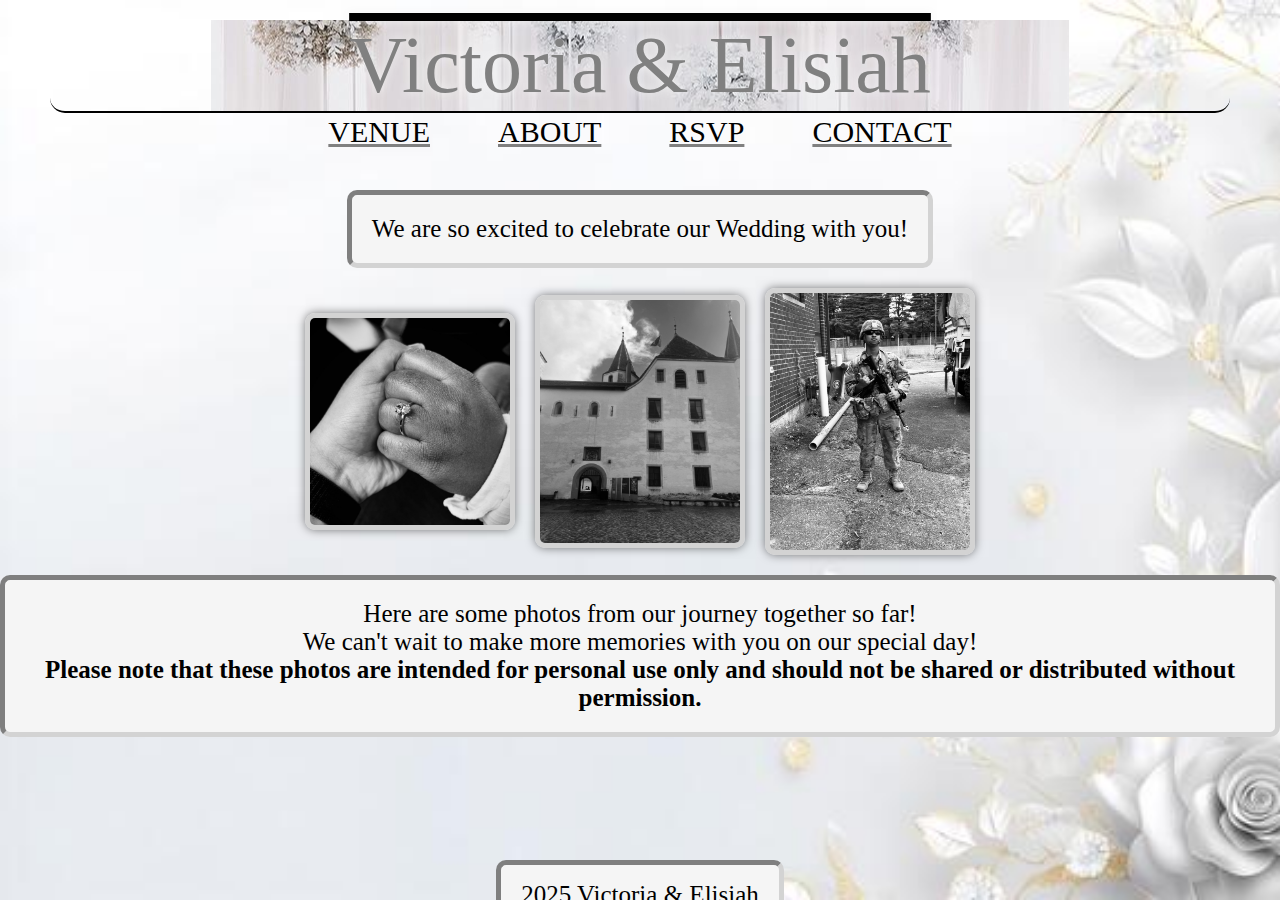
<file: 02-css-basics/index.html>
<!DOCTYPE html>
<html>
<head>
    <title>Welcome</title>
    <link rel="stylesheet" href="style.css">
</head>
<body>
    <header>
        <div class="title">Victoria & Elisiah</div>
        <nav>
            <a href="venue.html">VENUE</a>
            <a href="about.html">ABOUT</a>
            <a href="rsvp.html">RSVP</a>
            <a href="contact.html">CONTACT</a>
        </nav>
    </header>
    <p>We are so excited to celebrate our Wedding with you!</p>

<div class="image-row">
  <img src="proposalring.png">
  <img src="castle.png">
  <img src="coolguy.png">
</div>
<p>
    Here are some photos from our journey together so far!<br>
    We can't wait to make more memories with you on our special day!<br>
    <b>Please note that these photos are intended for personal use only and should not be shared or distributed without permission.</b>
</p>

    <footer>
        <p> 2025 Victoria & Elisiah</p>
    </footer>

</body>
</html>
</file>
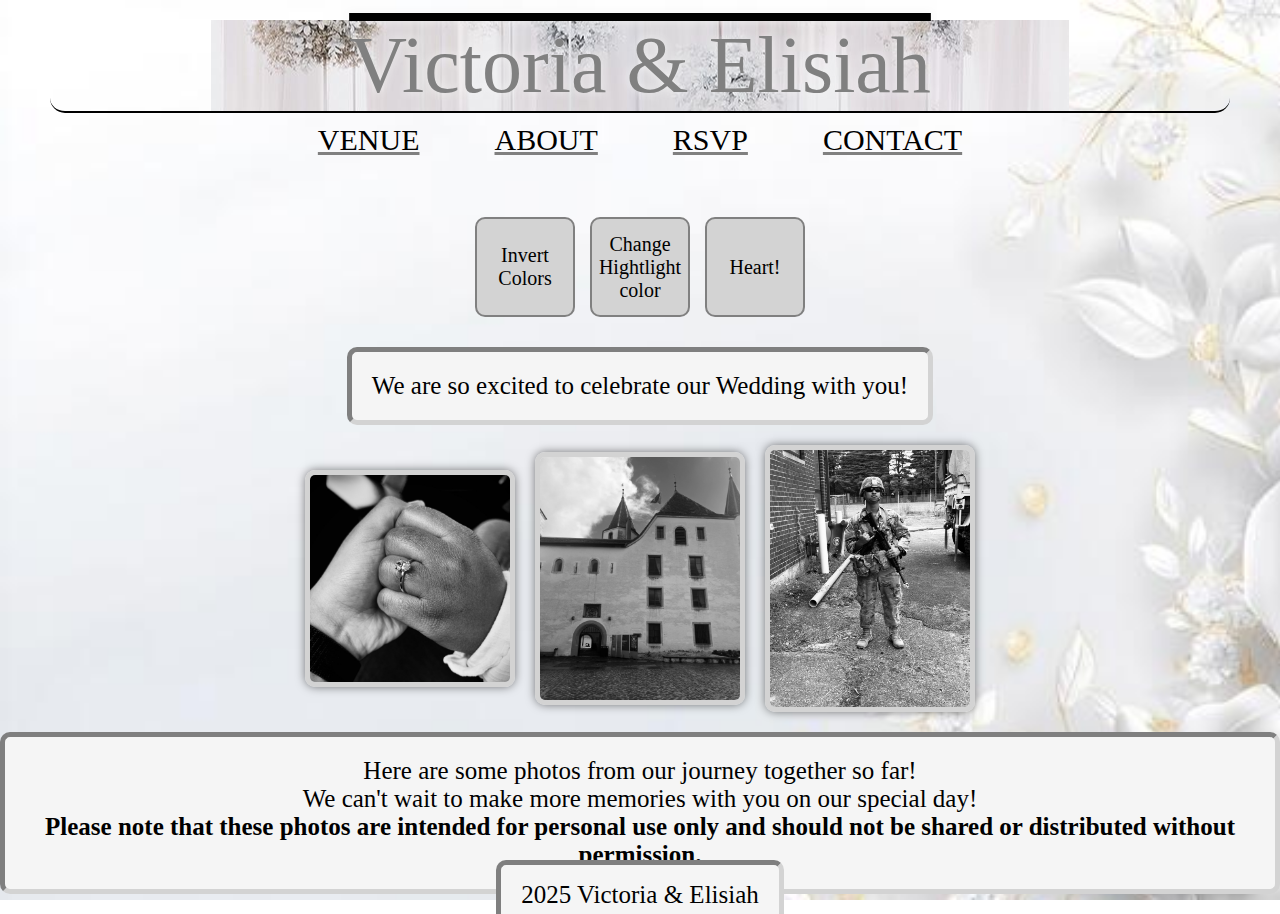
<file: 03-js-dom-basics/index.html>
<!DOCTYPE html>
<html>
<head>
    <title>Welcome</title>
    <link rel="stylesheet" href="style.css">
    <script src="script.js" defer></script>
</head>
<body>
    <header>
        <div class="title">Victoria & Elisiah</div>
        <nav>
            <a href="venue.html">VENUE</a>
            <a href="about.html">ABOUT</a>
            <a href="rsvp.html">RSVP</a>
            <a href="contact.html">CONTACT</a>
        </nav>
    </header>
    <nav>
    <button id= "IC">  Invert Colors</button>
    <button id="chc"> Change Hightlight color</button>
    <button id="H"> Heart!</button>

</nav>
    <p>We are so excited to celebrate our Wedding with you!</p>

<div class="image-row">
  <img src="proposalring.png">
  <img src="castle.png">
  <img src="coolguy.png">
</div>
<p>
    Here are some photos from our journey together so far!<br>
    We can't wait to make more memories with you on our special day!<br>
    <b>Please note that these photos are intended for personal use only and should not be shared or distributed without permission.</b>
</p>
    <footer>
        <p> 2025 Victoria & Elisiah</p>
    </footer>
</body>
</html>
</file>
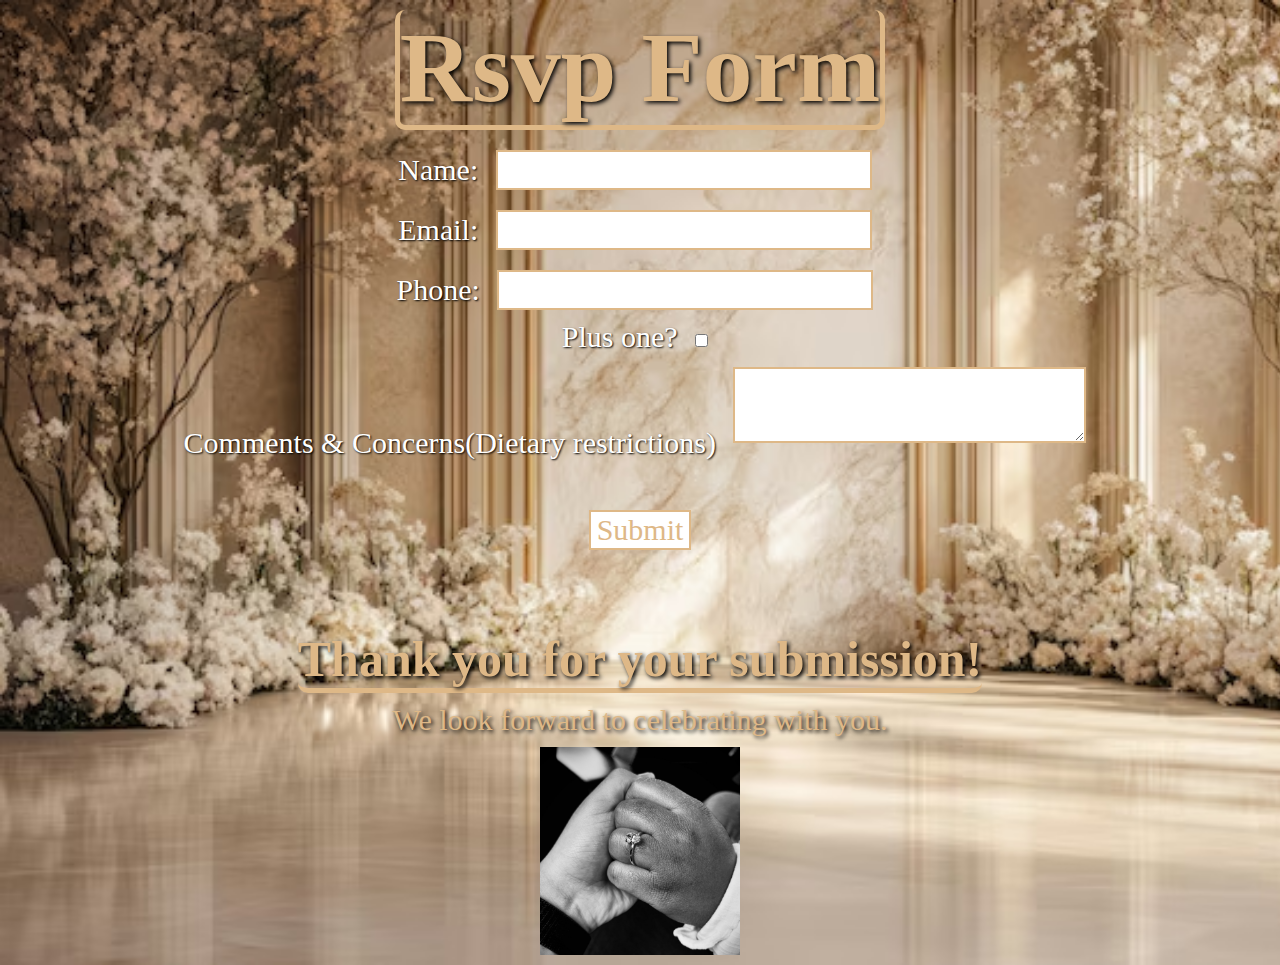
<file: 04-js-forms/index.html>
<head>
    <meta name="viewport" content="width=device-width, initial-scale=1.0">
    <title>RSVP Form</title>
    <link rel="stylesheet" href="style.css">
    <script src="script.js" defer></script>
</head>
<body>
    <h1> Rsvp Form</h1>
     <form id = "RSVPForm">
        <label for = "name">Name:</label>
        <input type="text" id="name" required>
        <br>
        <label for ="email">Email:</label>
        <input type="email" id="email" required>
        <br>
        <label for="phone">Phone:</label>
        <input type="number" name="phone" required>
        <br>
        <label for="plusone">Plus one?</label>
        <input type="checkbox" id="plusone">
        <br>
        <label for = "comments">Comments & Concerns(Dietary restrictions)</label>
        <textarea id ="comments"></textarea>
        <br>
    
        <button type = "submit" id="add Applicant">Submit</button>
     </form>
     <section>
        <h2>Thank you for your submission!</h2>
        <p>We look forward to celebrating with you.</p>
        <img src="proposalring.png">
      </section>
      <div id="all-applicants"></div>

</body>
</file>
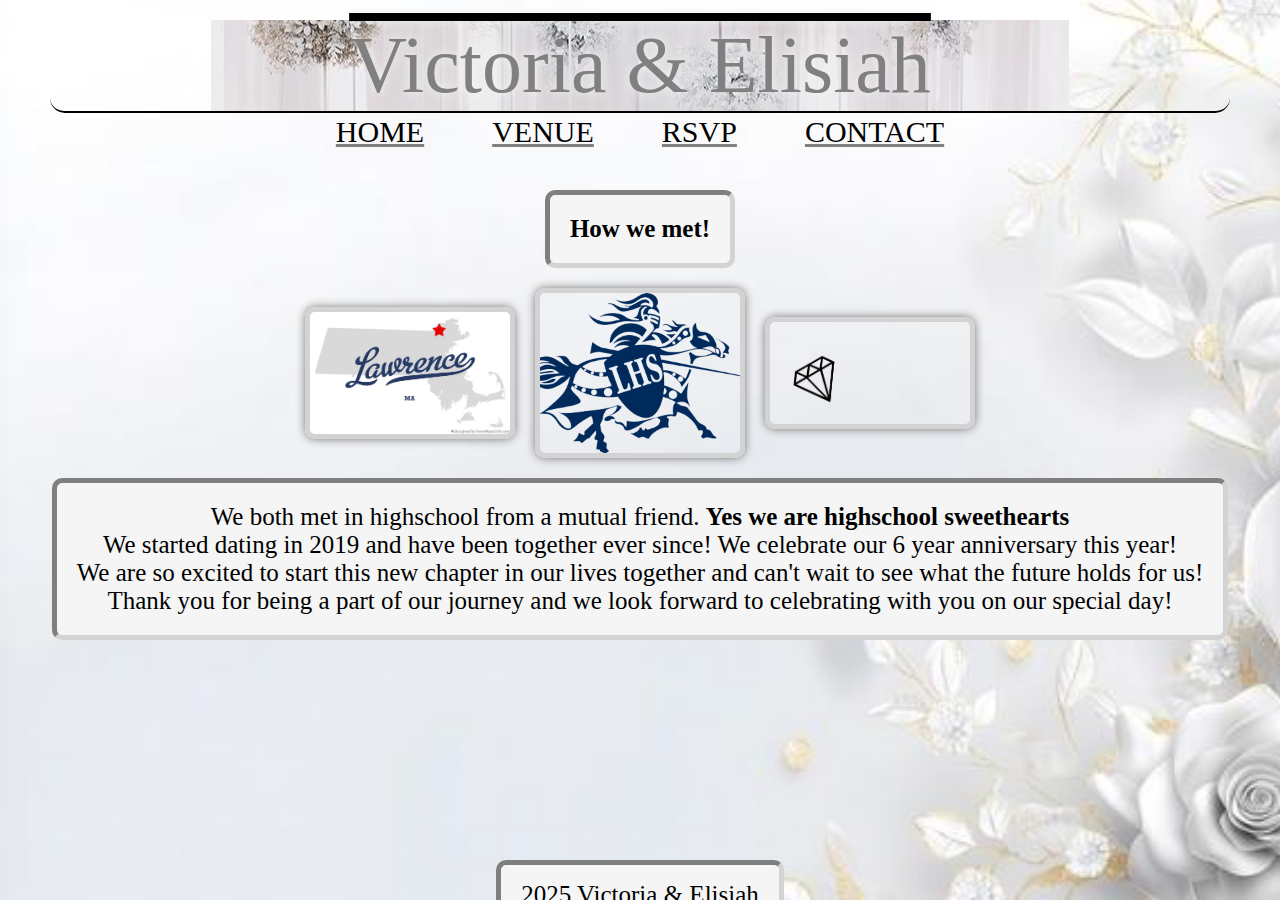
<file: 02-css-basics/about.html>
<head>
    <title>About</title>
    <link rel="stylesheet" href="style.css">
</head>
<body>
    <header>
        <div class="title">Victoria & Elisiah</div>
        <nav>
            <a href="index.html">HOME</a>
            <a href="venue.html">VENUE</a>
            <a href="rsvp.html">RSVP</a>
            <a href="contact.html">CONTACT</a>
        </nav>
    <header>
    <p><b>How we met!</b></p>
<div class="image-row">
    <img src="map_of_lawrence_ma.jpg">
    <img src="lancer.png" width="200">
    <img src="Diamondgif.gif" width="200">
</div>
<p>We both met in highschool from a mutual friend. <b>Yes we are highschool sweethearts</b> <br>
We started dating in 2019 and have been together ever since!
We celebrate our 6 year anniversary this year!<br>
We are so excited to start this new chapter in our lives together and can't wait to see what the future holds for us!<br>
Thank you for being a part of our journey and we look forward to celebrating with you on our special day!<br>


</p>
    </header>
    
    <footer>
        <p> 2025 Victoria & Elisiah</p>
    </footer>
</body>
</file>
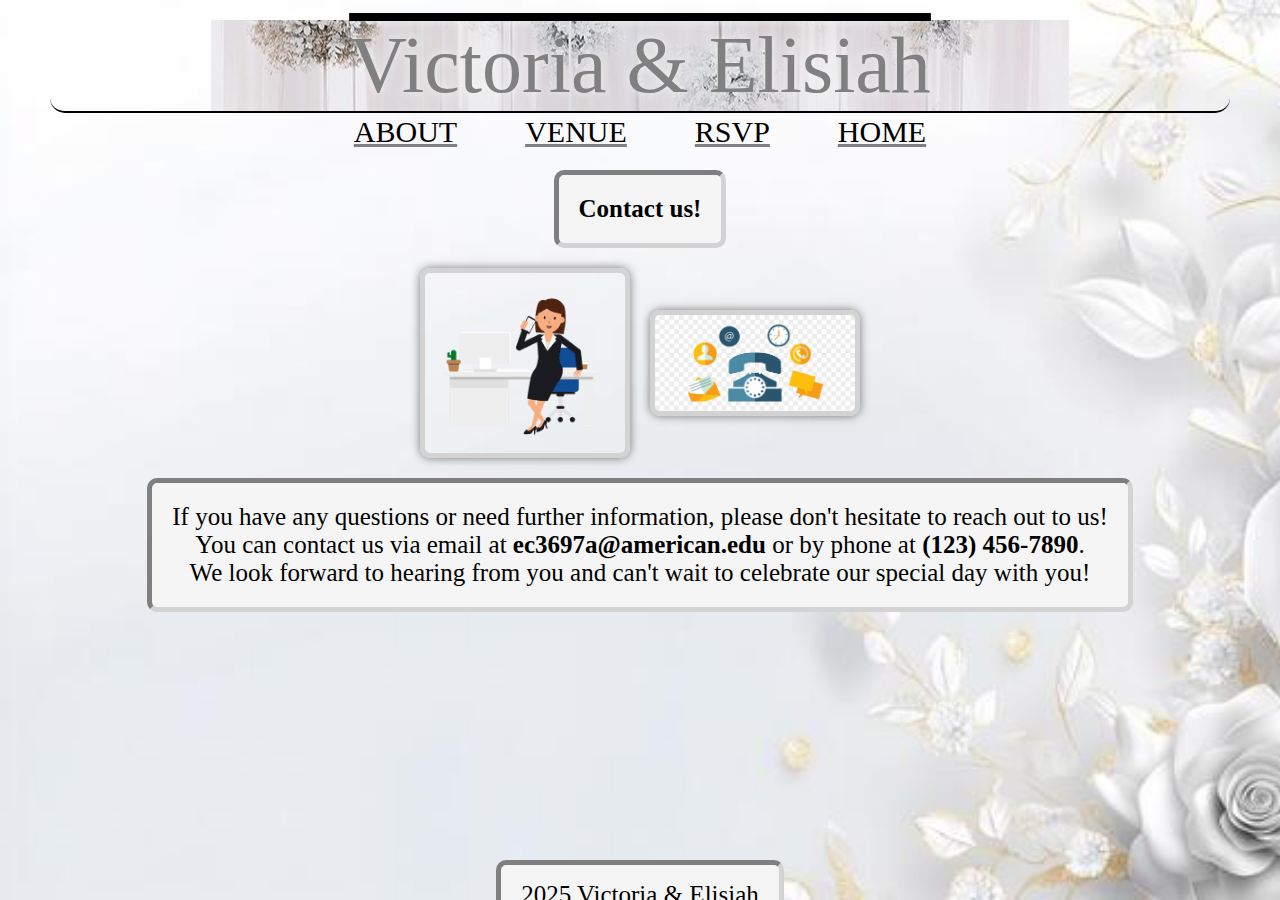
<file: 02-css-basics/contact.html>
<head>
    <title>Contact us!</title>
    <link rel="stylesheet" href="style.css">
</head>
<body>
    <header>
        <div class="title">Victoria & Elisiah</div>
        <nav>
            <a href="about.html">ABOUT</a>
            <a href="venue.html">VENUE</a>
            <a href="rsvp.html">RSVP</a>
            <a href="index.html">HOME</a>
        </nav>
        <p><b>Contact us!</b></p>
        <div class="image-row">
    <img src="contactusgif.gif"300">
    <img src="contactus.png" width="100">
</div>
<p>
    If you have any questions or need further information, please don't hesitate to reach out to us!<br>
    You can contact us via email at <b>ec3697a@american.edu</b> or by phone at <b>(123) 456-7890</b>.<br>
    We look forward to hearing from you and can't wait to celebrate our special day with you!
</p>
    <footer>
        <p> 2025 Victoria & Elisiah</p>
    </footer>
</body>
</file>
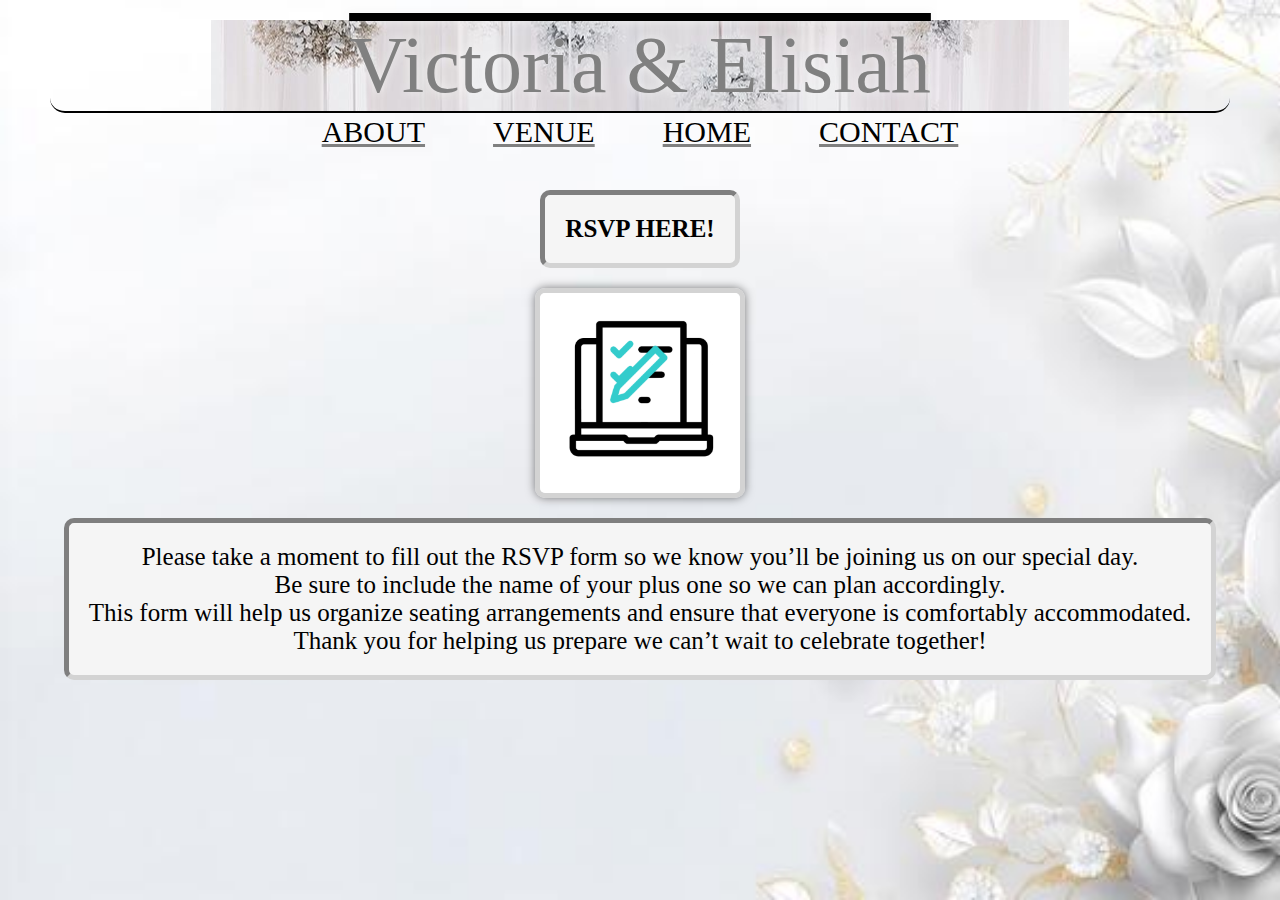
<file: 02-css-basics/rsvp.html>
<head>
    <title>RSVP FORM</title>
    <link rel="stylesheet" href="style.css">
</head>
<body>
    <header>
        <div class="title">Victoria & Elisiah</div>
        <nav>
            <a href="about.html">ABOUT</a>
            <a href="venue.html">VENUE</a>
            <a href="index.html">HOME</a>
            <a href="contact.html">CONTACT</a>
        </nav>
    <header>
    <p><b>RSVP HERE!</b></p>
<div class="image-row">
    <a href="https://forms.gle/FSMqbUjMqrRYZDff7">
  <img src="fillform.gif" width="300">
</a>

</div>
<p>
  Please take a moment to fill out the RSVP form so we know you’ll be joining us on our special day.<br>
  Be sure to include the name of your plus one so we can plan accordingly.<br>
  This form will help us organize seating arrangements and ensure that everyone is comfortably accommodated.<br>
  Thank you for helping us prepare we can’t wait to celebrate together!
</p>

    </header>
</file>
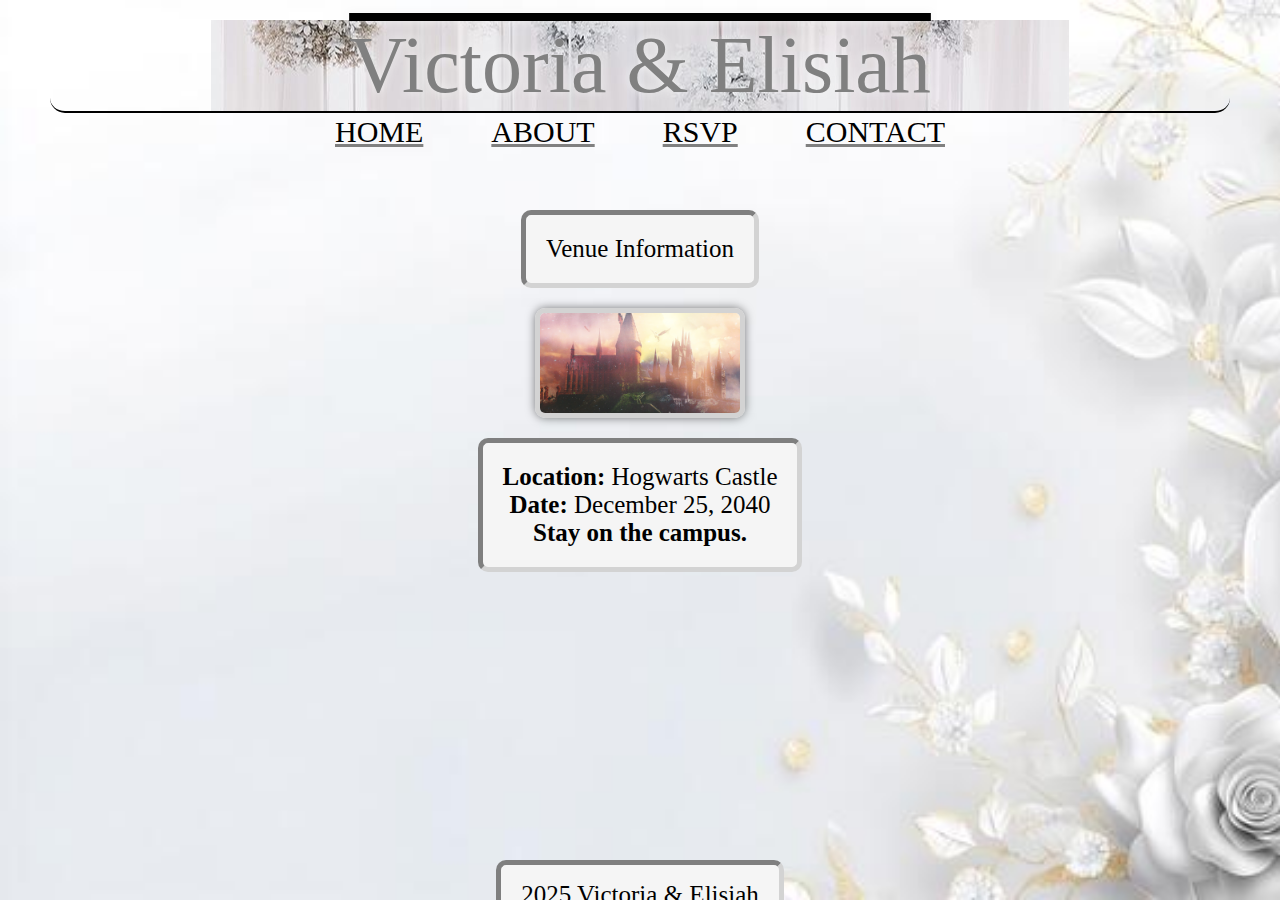
<file: 02-css-basics/venue.html>
<head>
    <title>VENUE</title>
    <link rel="stylesheet" href="style.css">
</head>
<body>
    <header>
        <div class="title">Victoria & Elisiah</div>
        <nav>
            <a href="index.html">HOME</a>
            <a href="about.html">ABOUT</a>
            <a href="rsvp.html">RSVP</a>
            <a href="contact.html">CONTACT</a>
        </nav>
    </header>
<header>
    <p>Venue Information</p>
<div class="image-row">
    <img src="hogwarts.gif">
</div>
<p>
    <b>Location:</b> Hogwarts Castle<br>
    <b>Date:</b> December 25, 2040<br>
    <b> Stay on the campus.</b>
</p>
</header>

    <footer>
        <p> 2025 Victoria & Elisiah</p>
    </footer>
<body>
</file>
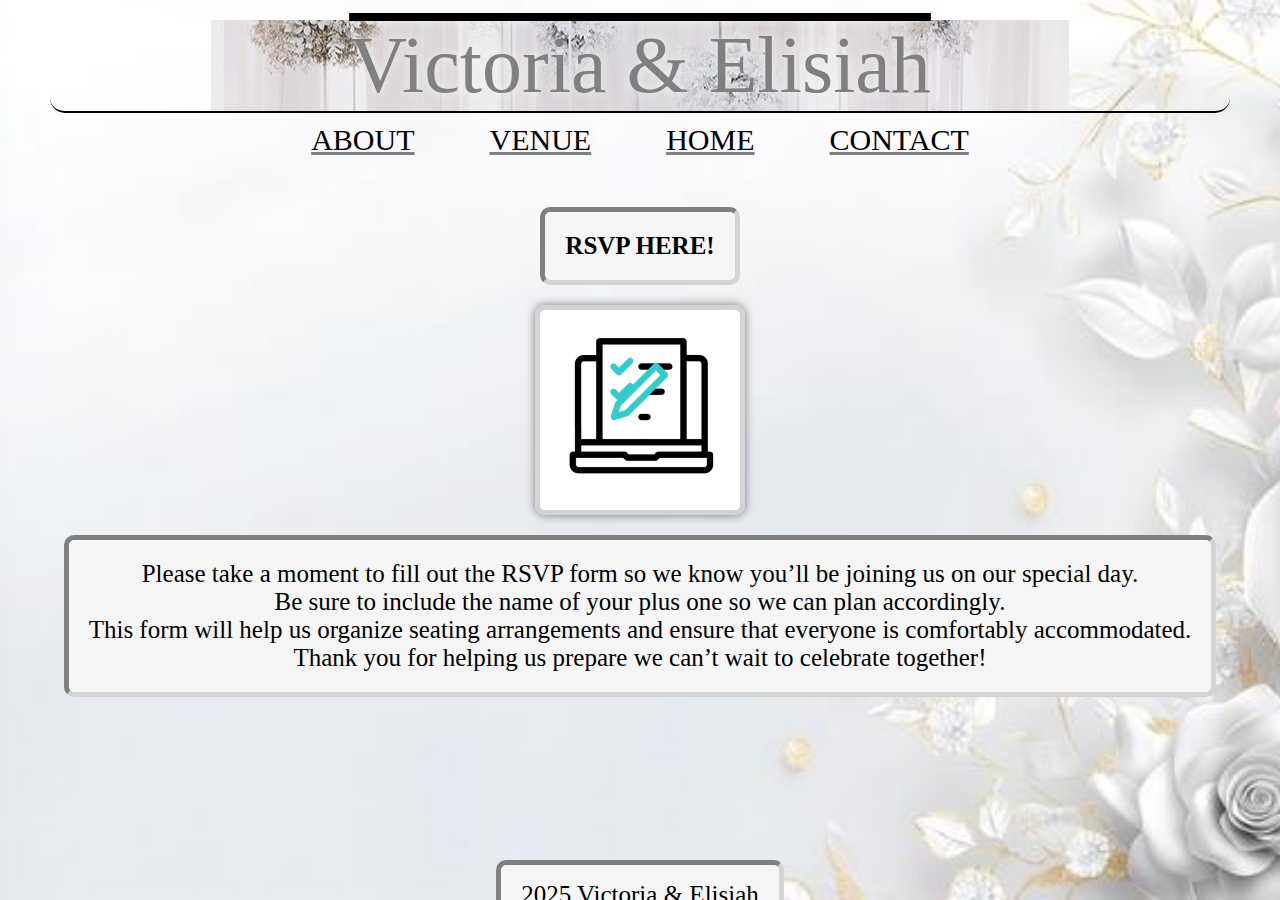
<file: 03-js-dom-basics/rsvp.html>
<head>
    <title>RSVP FORM</title>
    <link rel="stylesheet" href="style.css">
</head>
<body>
    <header>
        <div class="title">Victoria & Elisiah</div>
        <nav>
            <a href="about.html">ABOUT</a>
            <a href="venue.html">VENUE</a>
            <a href="index.html">HOME</a>
            <a href="contact.html">CONTACT</a>
        </nav>
    <header>
    <p><b>RSVP HERE!</b></p>
<div class="image-row">
    <a href="https://forms.gle/FSMqbUjMqrRYZDff7">
  <img src="fillform.gif" width="300">
</a>

</div>
<p>
  Please take a moment to fill out the RSVP form so we know you’ll be joining us on our special day.<br>
  Be sure to include the name of your plus one so we can plan accordingly.<br>
  This form will help us organize seating arrangements and ensure that everyone is comfortably accommodated.<br>
  Thank you for helping us prepare we can’t wait to celebrate together!
</p>

    </header>
</body>
    <footer>
        <p> 2025 Victoria & Elisiah</p>
    </footer>
</file>
<file: 02-css-basics/style.css>
body {
            background-image: url("background.jpg");
            background-size: cover;
            background-repeat: no-repeat;
            background-attachment: fixed;
            margin: 0;
            padding: 0;
            font-family: "Snell Roundhand";
            text-align: center;
        }

        .title {
            text-align: center;
            text-decoration: overline black;
            text-shadow: 0 0 10px whitesmoke;
            font-size: 80px;
            color:gray;
            background: url('titleimage.jpg') no-repeat center;
            background-size: auto;
            background-blend-mode: lighten; 
            font-family: "Snell Roundhand";
            margin-left: 30px;
            margin-right: 30px;
            border-radius: 15px; 
            border-bottom: 2px solid black;
        }

        a {
            color: black;
            font-size: 30px;
            font-family: "Snell Roundhand";
            margin-left: 30px;
            margin-right: 30px;
            text-decoration:underline grey;
            cursor: grab;
        }
            a:hover, .title:hover, header:hover,p:hover{
            color:red;
             transition: color 0.3s;
        
        }
     
        header {
            background-color: transparent;
            font-size: xx-large;
            font-family: "Snell Roundhand";
            color: black;
            align-items: center;
            padding: 20px;
        }

        p {
             display: inline-block;       
             border: 5px inset lightgrey; 
             border-radius: 10px;
             background-color: whitesmoke;
             padding: 10px 20px;         
             font-size: 25px;
             font-family: "Snell Roundhand";
            color: black;
             margin: 20px auto;     
             text-align: center;
             padding: 20px;
            }     
        .image-row {
            display: flex;
            justify-content: center;   
            align-items: center;      
             gap: 20px;
        }
        .image-row img {
        width: 200px;
        border-radius: 10px;
        border: 5px solid lightgrey;    
        box-shadow: 0 0 10px rgba(0, 0, 0, 0.5);
        }
     footer {
            position: fixed;
            bottom: 0;
            left: 0;
            width: 100%;
            height: 60px;          
            background-color: transparent;
            font-size: small;
            font-family: "Snell Roundhand";
            color: black;
            text-align: center;
            line-height: 20px;
            z-index: 1000;
}
</file>
<file: 03-js-dom-basics/style.css>
body {
            margin-bottom: 20px;   
            background-image: url("background.jpg");
            background-size: cover;
            background-repeat: no-repeat;
            background-attachment: fixed;
            margin: 0;
            padding: 0;
            font-family: "Snell Roundhand";
            text-align: center;
        }

        .title {
            text-align: center;
            text-decoration: overline black;
            text-shadow: 0 0 10px whitesmoke;
            font-size: 80px;
            color:gray;
            background: url('titleimage.jpg') no-repeat center;
            background-size: auto;
            background-blend-mode: lighten; 
            font-family: "Snell Roundhand";
            margin-left: 30px;
            margin-right: 30px;
            border-radius: 15px; 
            border-bottom: 2px solid black;
        }

        a {
            color: black;
            font-size: 30px;
            font-family: "Snell Roundhand";
            margin-left: 30px;
            margin-right: 30px;
            text-decoration:underline grey;
            cursor: grab;
        }
    a:hover, .title:hover, header:hover, p:hover, button:hover, nav:hover {
    color: gold;
    transition: color 0.3s;
}

.hover-red a:hover, .hover-red .title:hover, .hover-red header:hover,
.hover-red p:hover, .hover-red button:hover, .hover-red nav:hover {
    color: red;
    transition: color 0.3s;
}

     
        header {
            background-color: transparent;
            font-size: xx-large;
            font-family: "Snell Roundhand";
            color: black;
            align-items: center;
            padding: 20px;
        }

        p {
             display: inline-block;       
             border: 5px inset lightgrey; 
             border-radius: 10px;
             background-color: whitesmoke;
             padding: 10px 20px;         
             font-size: 25px;
             font-family: "Snell Roundhand";
            color: black;
             margin: 20px auto;     
             text-align: center;
             padding: 20px;
            }     
        .image-row {
            display: flex;
            justify-content: center;   
            align-items: center;      
             gap: 20px;
        }
        .image-row img {
        width: 200px;
        border-radius: 10px;
        border: 5px solid lightgrey;    
        box-shadow: 0 0 10px rgba(0, 0, 0, 0.5);
        }
   footer {
    position: fixed;
    bottom: 0;
    left: 0;
    width: 100%;
    height: 60px;           
    background-color: transparent;
    font-size: small;
    font-family: "Snell Roundhand";
    color: black;
    text-align: center;
    line-height: 20px;
    z-index: 1000;
}
nav {
    display: flex;               
    justify-content: center;     
    align-items: center;         
    gap: 15px;                   
    padding: 10px;               
    background-color: transparent; 
}
button{
    width: 100px;
    height: 100px;
    font-size: 20px;
    font-family: "Snell Roundhand";
    color: black;
    background-color: lightgrey;
    border: 2px solid grey;
    border-radius: 10px;
    cursor: pointer;
    margin-top: 20px;
    transition: background-color 0.3s, color 0.3s;}
</file>
<file: 04-js-forms/style.css>
img{
  max-width: 200px;
  height: auto;
  display: block;
  margin: 10px auto;
}

  

body{
  background-image: url("two.jpg");
  background-size: cover;
  background-repeat: no-repeat;
}
h1{
  color: burlywood;
  text-align: center;
  text-shadow: black 2px 2px 4px;
  font-family: "Brush Script MT", cursive;
  font-size: 100px;
  margin: 10px auto;         
  border: burlywood solid 5px;
  border-radius: 10px;
  border-top: 0px;
  display: table;             
}
h2{
  color: burlywood;
  text-align: center;
  text-shadow: black 2px 2px 4px;
  font-family: "Brush Script MT", cursive;
  font-size: 50px;
  margin: 10px auto;         
  border: burlywood solid 5px;
  border-radius: 10px;
  border-top: 0px;
  border-left: 0px;
  border-right: 0px;
  display: table;          
}
  p{  
    color: burlywood;
    text-align: center;
    text-shadow: black 2px 2px 4px;
    font-family: "Brush Script MT", cursive;
    font-size: 30px;
    margin: 10px auto;         
    border-right: 0px;}
form {
      cursor: pointer;
    font-family: "Brush Script MT", cursive;
    font-size: 30px;
    color: white;
    text-shadow: black 1px 1px 2px;
    text-align: center;

}
input ,textarea{
  cursor: pointer;
  text-shadow: black 5px 5px 2px;
  text-align: center;
  margin: 10px;
  font-family: "Brush Script MT", cursive;
  font-size: 30px;
  color:burlywood;
  text-shadow:black 1px 1px 2px;
  background-color: white;
  border: burlywood solid 2px;
  
}
button{
  font-size: 30px;
  margin: 50px;
  cursor: pointer;
  background-color: white;
  font-family: "Brush Script MT", cursive;
  color:burlywood;
    border: burlywood solid 2px;
}
</file>
